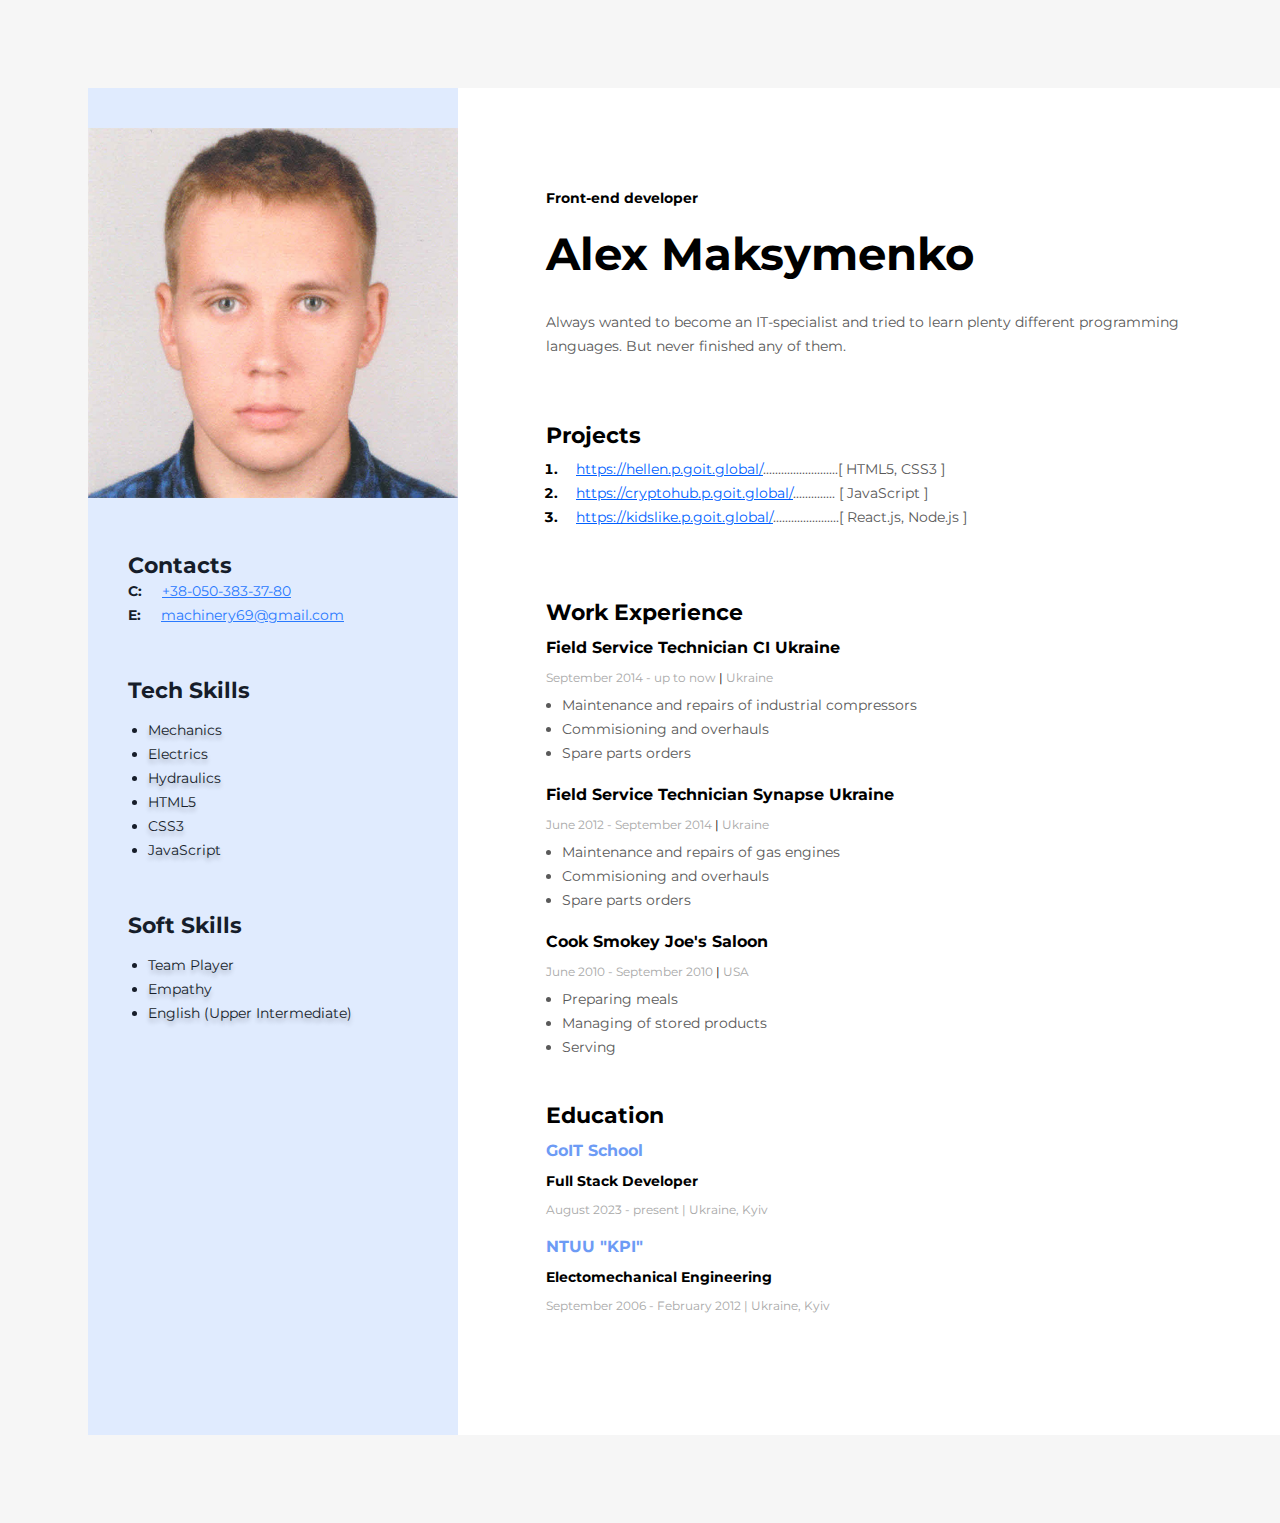
<file: index.html>
<!DOCTYPE html>
<html lang="en">
  <head>
    <meta charset="UTF-8" />
    <meta http-equiv="X-UA-Compatible" content="IE=edge" />
    <meta name="viewport" content="width=device-width, initial-scale=1.0" />
    <link rel="preconnect" href="https://fonts.googleapis.com" />
    <link rel="preconnect" href="https://fonts.gstatic.com" crossorigin />
    <link
      href="https://fonts.googleapis.com/css2?family=Montserrat:wght@400;700&display=swap"
      rel="stylesheet"
    />
    <link rel="stylesheet" href="style.css" />
    <title>My Resume</title>
  </head>
  <body>
    <!-- wrapper -->
    <div class="wrapper">
      <!-- main content -->
      <div class="main-content">
        <!-- My info -->
        <div class="my-info">
          <h2 class="my-profession">Front-end developer</h2>
          <h1 class="my-name">Alex Maksymenko</h1>
          <p class="my-info-descr">
            Always wanted to become an IT-specialist and tried to learn plenty
            different programming languages. But never finished any of them.
          </p>
        </div>
        <!-- My projects -->
        <div>
          <h3 class="my-projects-header">Projects</h3>
          <ol class="my-projects-list">
            <li>
              <a
                href="https://hellen.p.goit.global/"
                target="_blank"
                rel="noopener noreferrer"
                >https://hellen.p.goit.global/</a
              ><span class="my-projects-item"
                >.........................[ HTML5, CSS3 ]</span
              >
            </li>
            <li>
              <a
                href="https://cryptohub.p.goit.global/"
                target="_blank"
                rel="noopener noreferrer"
                >https://cryptohub.p.goit.global/</a
              ><span class="my-projects-item"
                >.............. [ JavaScript ]</span
              >
            </li>
            <li>
              <a
                href="https://kidslike.p.goit.global/"
                target="_blank"
                rel="noopener noreferrer"
                >https://kidslike.p.goit.global/</a
              ><span class="my-projects-item"
                >......................[ React.js, Node.js ]</span
              >
            </li>
          </ol>
          <br />
        </div>
        <!-- work experience -->
        <div class="work-exp">
          <h3 class="work-exp-header">Work Experience</h3>

          <!-- Company 1 -->
          <div class="company">
            <h4 class="my-position">
              Field Service Technician
              <span class="company-name">CI Ukraine</span>
            </h4>
            <p class="dates">
              September 2014 - up to now <span class="divider">|</span> Ukraine
            </p>
            <ul class="duties">
              <li>Maintenance and repairs of industrial compressors</li>
              <li>Commisioning and overhauls</li>
              <li>Spare parts orders</li>
            </ul>
          </div>
          <!-- Company 2 -->
          <div class="company">
            <h4 class="my-position">
              Field Service Technician
              <span class="company-name">Synapse Ukraine</span>
            </h4>
            <p class="dates">
              June 2012 - September 2014 <span class="divider">|</span> Ukraine
            </p>
            <ul class="duties">
              <li>Maintenance and repairs of gas engines</li>
              <li>Commisioning and overhauls</li>
              <li>Spare parts orders</li>
            </ul>
          </div>
          <!-- Company 3 -->
          <div class="company">
            <h4 class="my-position">
              Cook <span class="company-name">Smokey Joe's Saloon</span>
            </h4>
            <p class="dates">
              June 2010 - September 2010 <span class="divider">|</span> USA
            </p>
            <ul class="duties">
              <li>Preparing meals</li>
              <li>Managing of stored products</li>
              <li>Serving</li>
            </ul>
          </div>
        </div>
        <!-- education -->
        <div class="education">
          <h3 class="education-header">Education</h3>
          <h4 class="university">GoIT School</h4>
          <h5 class="major">Full Stack Developer</h5>
          <p class="dates">August 2023 - present | Ukraine, Kyiv</p>
        </div>
        <div class="education">
          <h4 class="university">NTUU "KPI"</h4>
          <h5 class="major">Electomechanical Engineering</h5>
          <p class="dates">September 2006 - February 2012 | Ukraine, Kyiv</p>
        </div>
      </div>
      <aside>
        <!-- photo -->
        <div class="photo">
          <img src="./img/photo.jpg" alt="my photo" width="370px" />
        </div>
        <div class="sidebar-content">
          <!-- contacts -->
          <div class="contacts">
            <h3>Contacts</h3>
            <p>
              <span class="contacts-type">C:</span>
              <a href="tel:+380503833780">+38-050-383-37-80</a>
            </p>
            <p>
              <span class="contacts-type">E:</span>
              <a href="mailto: machinery69@gmail.com">machinery69@gmail.com</a>
            </p>
          </div>
          <!-- tech skills -->
          <div class="tech-skills">
            <h3>Tech Skills</h3>
            <ul class="tech-skills-list">
              <li>Mechanics</li>
              <li>Electrics</li>
              <li>Hydraulics</li>
              <li>HTML5</li>
              <li>CSS3</li>
              <li>JavaScript</li>
            </ul>
          </div>
          <!-- soft skills -->
          <div class="soft-skills">
            <h3>Soft Skills</h3>
            <ul class="soft-skills-list">
              <li>Team Player</li>
              <li>Empathy</li>
              <li>English (Upper Intermediate)</li>
            </ul>
          </div>
        </div>
      </aside>
    </div>
  </body>
</html>

<!-- The commentary answers the question "Why is this part of the code written". -->

<a href=""> </a>
</file>
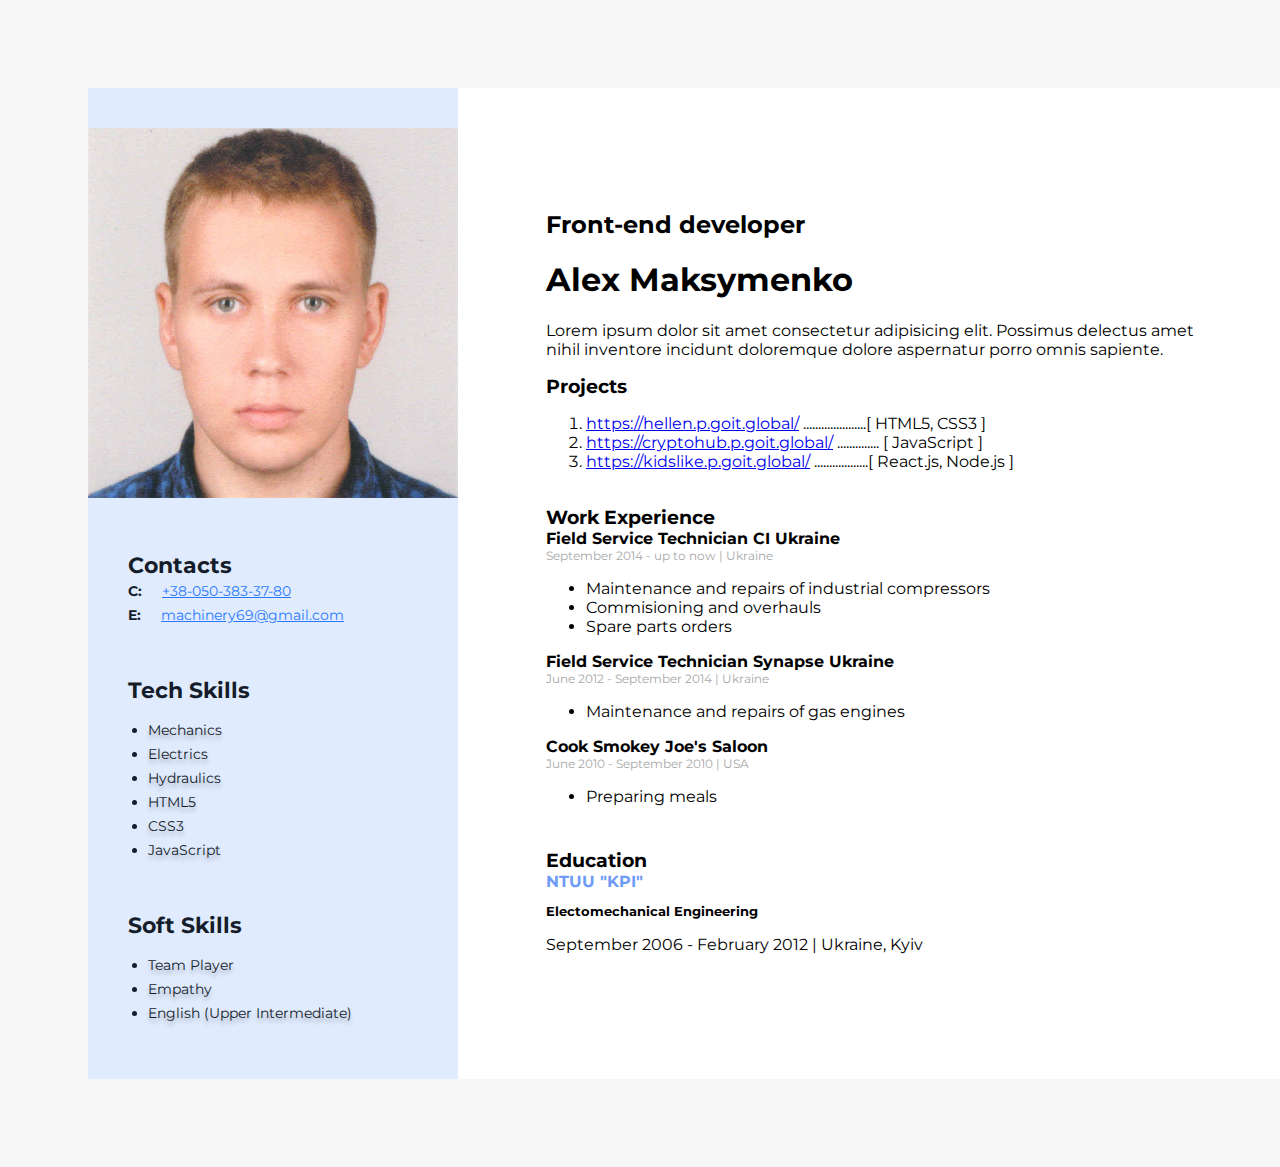
<file: resume.html>
<!DOCTYPE html>
<html lang="en">
<head>
    <meta charset="UTF-8">
    <meta http-equiv="X-UA-Compatible" content="IE=edge">
    <meta name="viewport" content="width=device-width, initial-scale=1.0">
    <link rel="preconnect" href="https://fonts.googleapis.com">
<link rel="preconnect" href="https://fonts.gstatic.com" crossorigin>
<link href="https://fonts.googleapis.com/css2?family=Montserrat:wght@400;700&display=swap" rel="stylesheet">
    <link rel="stylesheet" href="style.css">
    <title>My Resume</title>
</head>
<body>
    <!-- wrapper -->
    <div class="wrapper">
        <!-- main content -->
        <div class="main-content">
            <!-- My info -->
            <div>
                <h2>Front-end developer</h2>
                <h1>Alex Maksymenko</h1>
                <p>Lorem ipsum dolor sit amet consectetur adipisicing elit. Possimus delectus amet nihil inventore incidunt doloremque dolore aspernatur porro omnis sapiente.</p>
            </div>
            <!-- projects -->
            <div>
                <h3>Projects</h3>
                <ol>
                    <li><a href="https://hellen.p.goit.global/" target="_blank" rel="noopener noreferrer">https://hellen.p.goit.global/</a>
                    .....................[ HTML5, CSS3 ]</li>
                    <li><a href="https://cryptohub.p.goit.global/" target="_blank" rel="noopener noreferrer">https://cryptohub.p.goit.global/</a>
                    .............. [ JavaScript ]</li>
                    <li><a href="https://kidslike.p.goit.global/" target="_blank" rel="noopener noreferrer">https://kidslike.p.goit.global/</a>
                    ..................[ React.js, Node.js ]</li>
                </ol>
                <br>
            </div>
            <!-- work experience -->
            <div class="work-exp">
                <h3>Work Experience</h3>
                
                <!-- Company 1 -->
                <div>
                    <h4>Field Service Technician <span class="company-name">CI Ukraine</span></h4>
                    <p class="dates">September 2014 - up to now | Ukraine</p>
                    <ul>
                        <li>Maintenance and repairs of industrial compressors</li>
                        <li>Commisioning and overhauls</li>
                        <li>Spare parts orders</li>
                    </ul>
                    
                </div>
                <!-- Company 2 -->
                <div>
                    <h4>Field Service Technician <span class="company-name">Synapse Ukraine</span></h4>
                    <p class="dates">June 2012 - September 2014 | Ukraine</p>
                    <ul>
                        <li>Maintenance and repairs of gas engines</li>
                    </ul>
                </div>
                <!-- Company 3 -->
                <div>
                    <h4>Cook <span>Smokey Joe's Saloon</span class="company-name"></h4>
                    <p class="dates">June 2010 - September 2010 | USA</p>
                    <ul>
                        <li>Preparing meals</li>
                    </ul>
                    
                    
                </div>
            </div>
            <!-- education -->
            <div>
                <h3>Education</h3>
                <h4 class="university">NTUU "KPI"</h4>
                <h5>Electomechanical Engineering</h5>
                <p>September 2006 - February 2012 | Ukraine, Kyiv</p>
            </div>
        </div>
        <aside>
            <!-- photo -->
            <div class="photo">
                <img src="img/photo.jpg" alt="my photo" width="370px">
                
            </div>
            <div class="sidebar-content">
                <!-- contacts -->
                <div class="contacts">
                    <h3>Contacts</h3>
                    <p><span class="contacts-type">C:</span> <a href="tel:+380503833780">+38-050-383-37-80</a></p>
                    <p><span class="contacts-type">E:</span> <a href="mailto: machinery69@gmail.com">machinery69@gmail.com</a></p>
                
                </div>
                <!-- tech skills -->
                <div class="tech-skills">
                    <h3>Tech Skills</h3>
                    <ul class="tech-skills-list">
                        <li>Mechanics</li>
                        <li>Electrics</li>
                        <li>Hydraulics</li>
                        <li>HTML5</li>
                        <li>CSS3</li>
                        <li>JavaScript</li>
                    </ul>
                
                </div>
                <!-- soft skills -->
                <div class="soft-skills">
                    <h3>Soft Skills</h3>
                    <ul class="soft-skills-list">
                        <li>Team Player</li>
                        <li>Empathy</li>
                        <li>English (Upper Intermediate)</li>
                    </ul>
                </div>
            </div>
            
        </aside>
        
    </div>
    
</body>
</html>
</file>
<file: style.css>
body {
  padding: 40px;
  font-family: "Montserrat", sans-serif;
  background: #f6f6f6fa;
}

h4,
h3,
h5 {
  margin: 0px;
}

.wrapper {
  width: 1200px;
  display: flex;
  flex-direction: row-reverse;
  padding: 40px;
}

.main-content {
  margin: 0 auto;
  background-color: #fff;
  padding-left: 88px;
  padding-right: 88px;
  padding-top: 102px;
  padding-bottom: 102px;
  box-sizing: border-box;
}

.my-profession {
  margin-top: 0;
  margin-bottom: 19px;
  color: #000;
  font-size: 14px;
  font-weight: 700;
  line-height: 17px;
}

.my-name {
  margin-top: 0;
  margin-bottom: 29px;
  color: #000;
  font-size: 45px;
  font-weight: 700;
  line-height: 55px; /* 122.222% */
}

.my-info-descr {
  margin-top: 0px;
  margin-bottom: 64px;
  color: #595959;
  font-size: 14px;
  font-weight: 400;
  line-height: 24px;
}

.my-projects-header {
  margin-bottom: 8px;
  color: #000;
  font-size: 22px;
  font-weight: 700;
  line-height: 27px;
}

.my-projects-list {
  margin-top: 0;
  margin-bottom: 51px;
  padding-left: 16px;
  color: #000;
  font-size: 14px;
  font-weight: 700;
  line-height: 24px;
}

.my-projects-list a {
  margin-left: 14px;
  color: #005fff;
  font-size: 14px;
  font-weight: 400;
  line-height: 24px;
  text-decoration-line: underline;
}

.my-projects-item {
  color: #595959;
  font-size: 14px;
  font-weight: 400;
  line-height: 24px;
}

/* Work Experience */

.work-exp-header {
  margin-bottom: 12px;
  color: #000;
  font-size: 22px;
  font-weight: 700;
  line-height: 27px;
}

.company {
  margin-bottom: 20px;
}

.my-position {
  margin-bottom: 12px;
  color: #000;
  font-size: 16px;
  font-weight: 700;
  line-height: 20px;
}

.work-exp div:last-child {
  margin-bottom: 43px;
}

.dates {
  margin-top: 0;
  margin-bottom: 8px;
  color: #a8a8a8;
  font-size: 12px;
  font-weight: 400;
  line-height: 15px; /* 125% */
}

.divider {
  color: #000;
  font-size: 12px;
  font-weight: 400;
  line-height: 15px;
}

.duties {
  margin: 0;
  margin-bottom: 0px;
  padding-left: 16px;
  color: #595959;
  font-size: 14px;
  font-weight: 400;
  line-height: 24px;
}

/* EDUCATION */

.education {
  margin-bottom: 20px;
}

.education-header {
  margin-bottom: 12px;
  color: #000;
  font-size: 22px;
  font-weight: 700;
  line-height: normal;
}

.university {
  margin-bottom: 12px;
  color: #6d9bf5;
  font-size: 16px;
  font-weight: 700;
  line-height: normal;
}

.major {
  margin-bottom: 12px;
  color: #000;
  font-size: 14px;
  font-weight: 700;
  line-height: normal;
}

/* SIDEBAR */

aside {
  padding-top: 40px;
  background-color: #e0ebfe;
  width: 370px;
}

.sidebar-content {
  padding-right: 40px;
  padding-left: 40px;
  padding-bottom: 40px;
}

.contacts,
.tech-skills,
.soft-skills {
  margin-top: 50px;
}

.contacts h3,
.tech-skills h3,
.soft-skills h3 {
  color: #161d2a;
  font-size: 22px;
  font-weight: 700;
  line-height: normal;
}

.tech-skills-list,
.soft-skills-list {
  padding-left: 20px;
  color: #161d2a;
  text-shadow: 0px 4px 4px rgba(0, 0, 0, 0.25);
  font-size: 14px;
  font-weight: 400;
  line-height: 24px;
  /* 171.429% */
}

.soft-skills ul {
  color: #161d2a;
  font-size: 14px;
  font-weight: 400;
  line-height: 24px;
  /* 171.429% */
}

.contacts-type {
  color: #161d2a;
  padding-right: 16px;
  font-size: 14px;
  font-weight: 700;
  line-height: 24px;
  /* 171.429% */
}

.contacts p {
  margin: 0;
}

.contacts a {
  color: #2979ff;
  font-size: 14px;
  font-weight: 400;
  line-height: 24px;
  text-decoration-line: underline;
}
</file>
